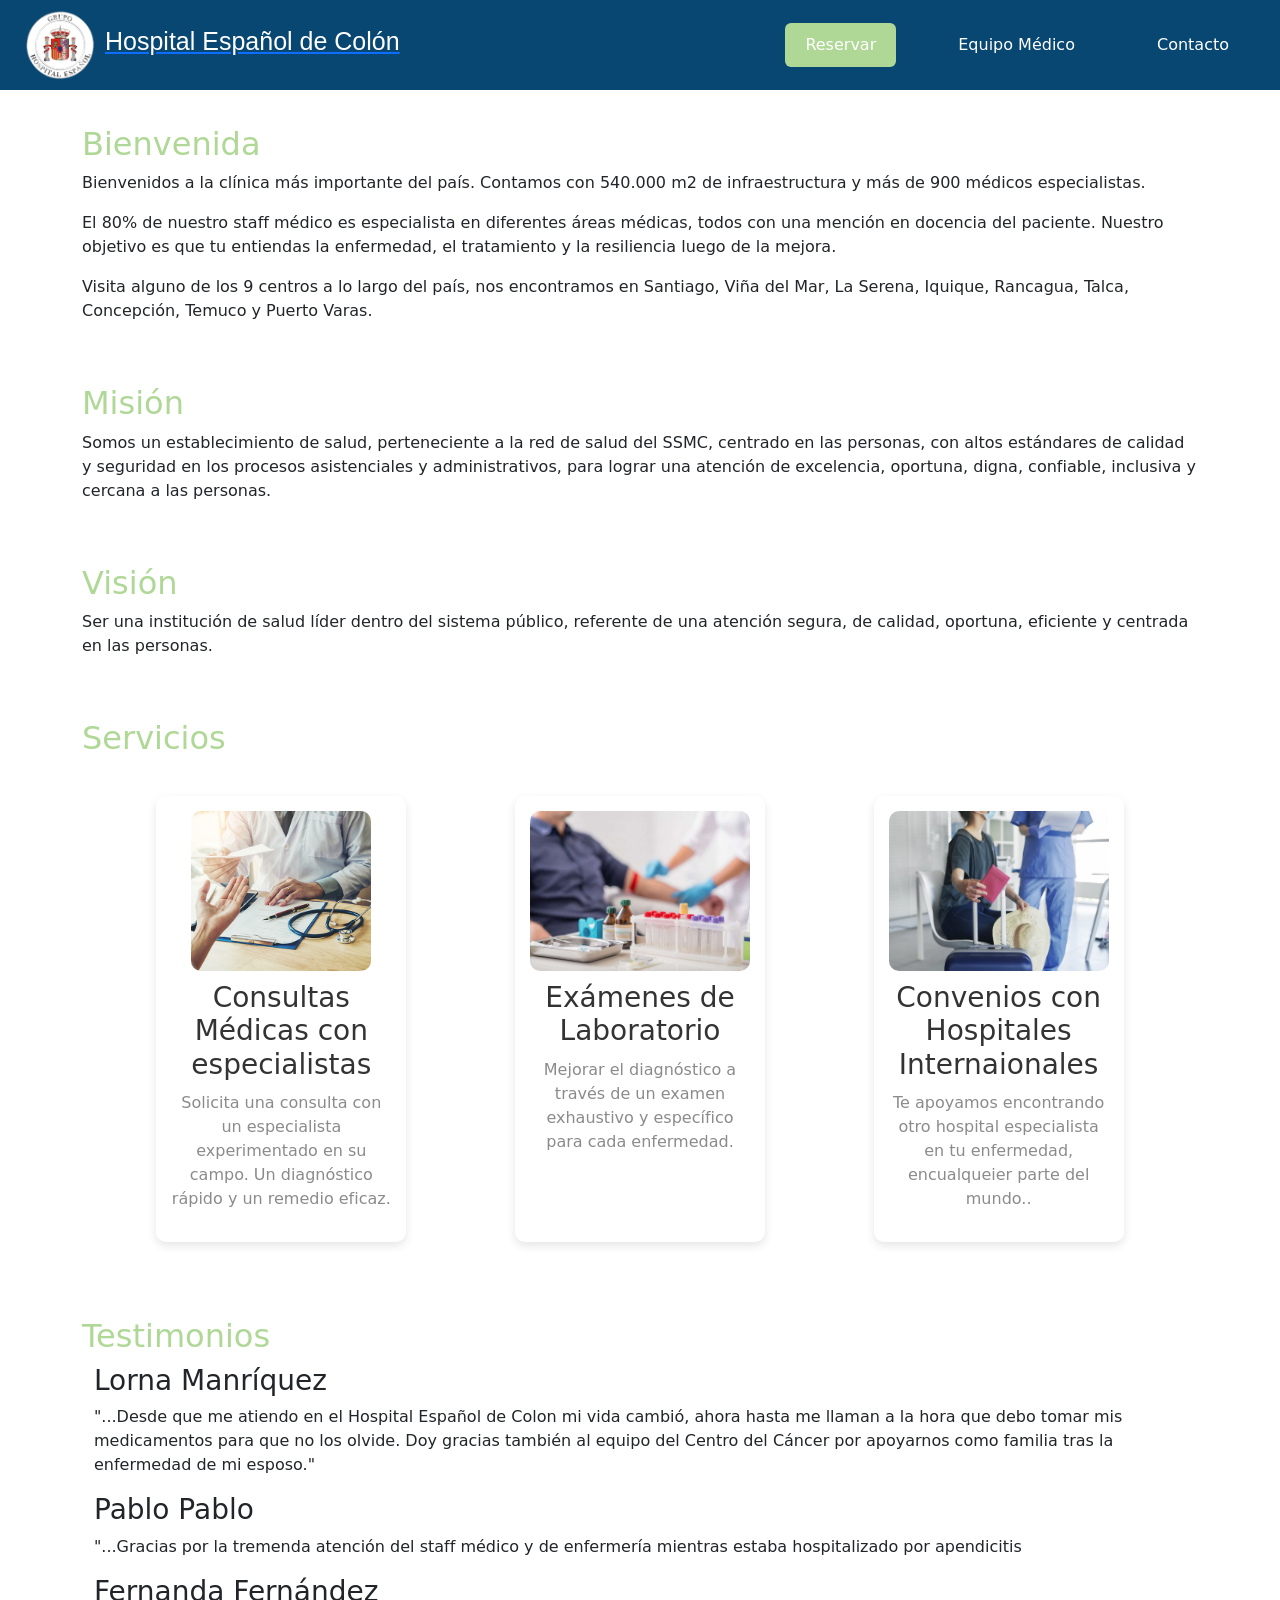
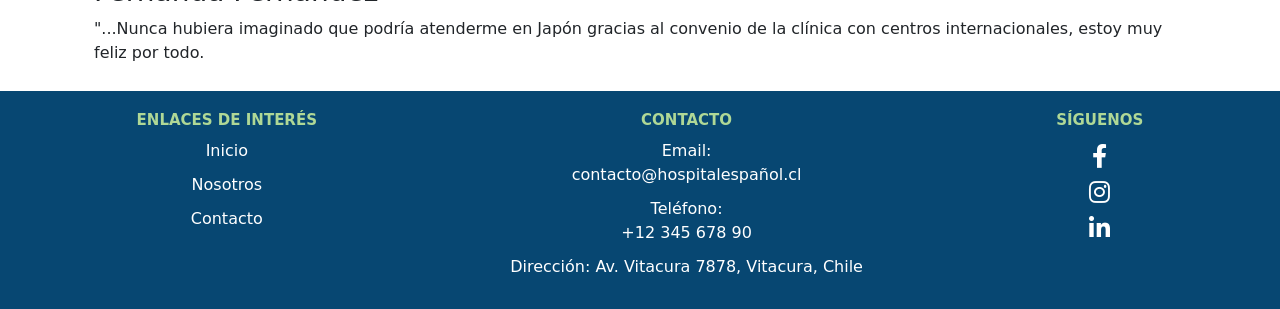
<file: index.html>
<!DOCTYPE html>
<html lang="es">
<head>
    <meta charset="UTF-8">
    <meta name="viewport" content="width=device-width, initial-scale=1.0">
    <title>Hospital Español de Colón</title>
    <link rel = "stylesheet" href="styles/main.css">
    <link rel="stylesheet" href="bootstrap-5.3.3-dist/css/bootstrap.min.css">
    <link rel="stylesheet" href="https://cdnjs.cloudflare.com/ajax/libs/font-awesome/6.0.0-beta3/css/all.min.css">
    
</head>
<body class = "color-cuerpo">
    <header>
        <a href = "index.html" class = "logo">
            <img src="resources/images/Logo.png" alt="Logo HEDC" class="logo-img">
            <h1 class="logo-nombre"> Hospital Español de Colón</h1>
        </a>

        <nav>
            <!-- MENU HORIZONTAL -->
            <ul class="menu">
                <li><a class="Destacado"    href = "reservar.html">        Reservar</a></li>
                <li><a class="Botoncito"    href = "Equipo-Médico.html">   Equipo Médico</a></li>
                <li><a class="Botoncito"    href = "Contacto.html">             Contacto</a></li>
            </ul>
            <!-- MENU VERTICAL -->
            <div class="dropdown">
                <button class="dropbtn">MENU</button>
                <div class="dropdown-content">
                    <a class="Destacado"    href = "reservar.html"> Reservar</a>
                    <a class="Botoncito"    href = "Equipo-Médico.html">Equipo Médico</a>
                    <a class="Botoncito"    href = "Contacto.html"> Contacto</a>
                </div>
            </div>
        </nav>

    </header>








    <body>
        <div class="container Set">
            <h2 class="Titulo1"> Bienvenida</h2>
            <p> Bienvenidos a la clínica más importante del país. Contamos con 540.000 m2 de infraestructura y más de 900 médicos especialistas.</p>
            <p> El 80% de nuestro staff médico es especialista en diferentes áreas médicas, todos con una mención en docencia del paciente. Nuestro objetivo es que tu entiendas la enfermedad, el tratamiento y la resiliencia luego de la mejora.</p>
            <p> Visita alguno de los 9 centros a lo largo del país, nos encontramos en Santiago, Viña del Mar, La Serena, Iquique, Rancagua, Talca, Concepción, Temuco y Puerto Varas.</p>
                
        </div>

        <div class="container Set">
            <h2 class="Titulo1">Misión</h2>
            <p> Somos un establecimiento de salud, perteneciente a la red de salud del SSMC, centrado en las personas, con altos estándares de calidad y seguridad en los procesos asistenciales y administrativos, para lograr una atención de excelencia, oportuna, digna, confiable, inclusiva y cercana a las personas.    </p>
        </div>

        <div class="container Set">
            <h2 class="Titulo1">Visión</h2>
            <p>Ser una institución de salud líder dentro del sistema público, referente de una atención segura, de calidad, oportuna, eficiente y centrada en las personas. </p>
        </div>

        <div class="container Set">
            <h2 class="Titulo1"> Servicios</h2>

            <div class="services-container">
                <div class="service">
                    <img src="resources/images/servicio1.jpg" alt="Consulta Médica">
                    <h3>Consultas Médicas con especialistas</h3>
                    <p>Solicita una consulta con un especialista experimentado en su campo. Un diagnóstico rápido y un remedio eficaz.</p>
                </div>
        
                <div class="service">
                    <img src="resources/images/servicio2.jpeg" alt="Exámenes de laboratorio">
                    <h3>Exámenes de Laboratorio</h3>
                    <p>Mejorar el diagnóstico a través de un examen exhaustivo y específico para cada enfermedad.</p>
                </div>
        
                <div class="service">
                    <img src="resources/images/servicio3.webp" alt="Convenio con centros internaionales">
                    <h3>Convenios con Hospitales Internaionales</h3>
                    <p>Te apoyamos encontrando otro hospital especialista en tu enfermedad, encualqueier parte del mundo..</p>
                </div>
            </div>
        </div>

        
        <div class="container Set">

            <h2 class="Titulo1"> Testimonios</h2>

            <div class="container">
                <h3>Lorna Manríquez</h3>
                <p> "...Desde que me atiendo en el Hospital Español de Colon mi vida cambió, ahora hasta me llaman a la hora que debo tomar mis medicamentos para que no los olvide. Doy gracias también al equipo del Centro del Cáncer por apoyarnos como familia tras la enfermedad de mi esposo."</p>        
            </div>
            <div class="container">
                <h3>Pablo Pablo</h3>
                <p> "...Gracias por la tremenda atención del staff médico y de enfermería mientras estaba hospitalizado por apendicitis</p>
            </div>
            <div class="container">
                <h3> Fernanda Fernández</h3>
                <p> "...Nunca hubiera imaginado que podría atenderme en Japón gracias al convenio de la clínica con centros internacionales, estoy muy feliz por todo.</p>
            </div>
        </div>

    </body>









    <footer>
        <div class="footer-container">
            <div class="footer-column">
                <h3 class = "fw-bold">Enlaces de Interés</h3>
                <a href="index.html">Inicio</a>
                <a href="Equipo Medico.html">Nosotros</a>
                <a href="Contacto.html">Contacto</a>
            </div>

            <div class="footer-column contact-info">
                <h3 class = "fw-bold" >Contacto</h3>
                <p>Email: <a href="mailto:contacto@hospitalespañol.cl">contacto@hospitalespañol.cl</a></p>
                <p>Teléfono: <a href="tel:+1234567890">+12 345 678 90</a></p>
                <p>Dirección: Av. Vitacura 7878, Vitacura, Chile</p>
            </div>
            

            <div class="footer-column">
                <h3 class = "fw-bold">Síguenos</h3>
                <div class="social-icons">
                    <a href="https://www.facebook.com" target="Facebook" aria-label="Facebook">
                        <i class="fab fa-facebook-f"></i>
                    </a>
                    <a href="https://www.instagram.com" target="Instagram" aria-label="Instagram">
                        <i class="fab fa-instagram"></i>
                    </a>
                    <a href="https://www.linkedin.com" target="Linkedin" aria-label="LinkedIn">
                        <i class="fab fa-linkedin-in"></i>
                    </a>
                </div>
            </div>


        </div>
    </footer>
</body>
</html>
</file>
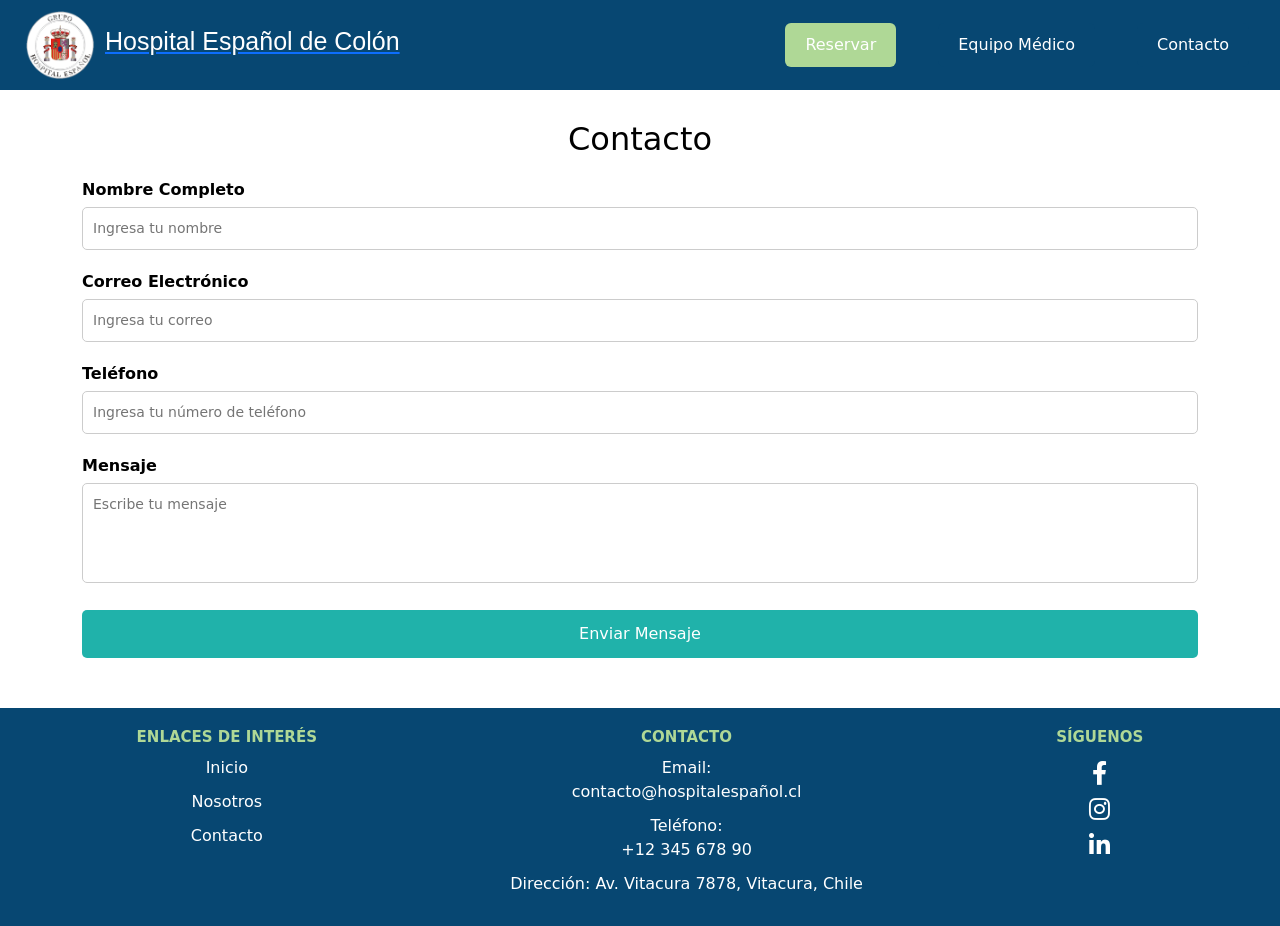
<file: Contacto.html>
<!DOCTYPE html>
<html lang="es">
<head>
    <meta charset="UTF-8">
    <meta name="viewport" content="width=device-width, initial-scale=1.0">
    <title>Hospital Español de Colón</title>
    <link rel = "stylesheet" href="styles/main.css">
    <link rel="stylesheet" href="bootstrap-5.3.3-dist/css/bootstrap.min.css">
    <link rel="stylesheet" href="https://cdnjs.cloudflare.com/ajax/libs/font-awesome/6.0.0-beta3/css/all.min.css">
    <script type="module" src="JS/Contact-form/index.js"></script>

</head>



<body class = "color-cuerpo">

    <header>
        <a href = "index.html" class = "logo">
            <img src="resources/images/Logo.png" alt="Logo HEDC" class="logo-img">
            <h1 class="logo-nombre"> Hospital Español de Colón</h1>
        </a>

        <nav>
            <!-- MENU HORIZONTAL -->
            <ul class="menu">
                <li><a class="Destacado"    href = "reservar.html">        Reservar</a></li>
                <li><a class="Botoncito"    href = "Equipo-Médico.html">   Equipo Médico</a></li>
                <li><a class="Botoncito"    href = "Contacto.html">             Contacto</a></li>
            </ul>
            <!-- MENU VERTICAL -->
            <div class="dropdown">
                <button class="dropbtn">MENU</button>
                <div class="dropdown-content">
                    <a class="Destacado"    href = "reservar.html"> Reservar</a>
                    <a class="Botoncito"    href = "Equipo-Médico.html">Equipo Médico</a>
                    <a class="Botoncito"    href = "Contacto.html"> Contacto</a>
                </div>
            </div>
        </nav>

    </header>

    <div id="modal" class="modal">
        <div class="modal-content modal-dialog modal-dialog-centered" id="modal-content">
            <span class="close">&times;</span>
            <h3>Resumen de tu mensaje</h3>
        </div>
    </div>
    


    <div class="contact-form container">
        <h2>Contacto</h2>

        <!-- <form id=contact-form action="/contact" method="POST"> -->
        <form id=contact-form method="POST">
    
            <div class="form-group">
                <label for="name">Nombre Completo</label>
                <input type="text" id="name" name="name" placeholder="Ingresa tu nombre" required>
            </div>

            <div class="form-group">
                <label for="email">Correo Electrónico</label>
                <input type="email" id="email" name="email" placeholder="Ingresa tu correo" required>
            </div>

            <div class="form-group">
                <label for="phone">Teléfono</label>
                <input type="tel" id="phone" name="phone" placeholder="Ingresa tu número de teléfono" required>
            </div>

            <div class="form-group">
                <label for="message">Mensaje</label>
                <textarea id="message" name="message" placeholder="Escribe tu mensaje" required></textarea>
            </div>

            <input type="submit" value="Enviar Mensaje">
        </form>

        <div id="resultado"></div>
    </div>


    
    <footer>
        <div class="footer-container">
            <div class="footer-column">
                <h3 class = "fw-bold">Enlaces de Interés</h3>
                <a href="index.html">Inicio</a>
                <a href="Equipo-Medico.html">Nosotros</a>
                <a href="Contacto.html">Contacto</a>
            </div>

            <div class="footer-column contact-info">
                <h3 class = "fw-bold" >Contacto</h3>
                <p>Email: <a href="mailto:contacto@hospitalespañol.cl">contacto@hospitalespañol.cl</a></p>
                <p>Teléfono: <a href="tel:+1234567890">+12 345 678 90</a></p>
                <p>Dirección: Av. Vitacura 7878, Vitacura, Chile</p>
            </div>
            

            <div class="footer-column">
                <h3 class = "fw-bold">Síguenos</h3>
                <div class="social-icons">
                    <a href="https://www.facebook.com" target="Facebook" aria-label="Facebook">
                        <i class="fab fa-facebook-f"></i>
                    </a>
                    <a href="https://www.instagram.com" target="Instagram" aria-label="Instagram">
                        <i class="fab fa-instagram"></i>
                    </a>
                    <a href="https://www.linkedin.com" target="Linkedin" aria-label="LinkedIn">
                        <i class="fab fa-linkedin-in"></i>
                    </a>
                </div>
            </div>


        </div>
    </footer>
</body>
</html>
</file>
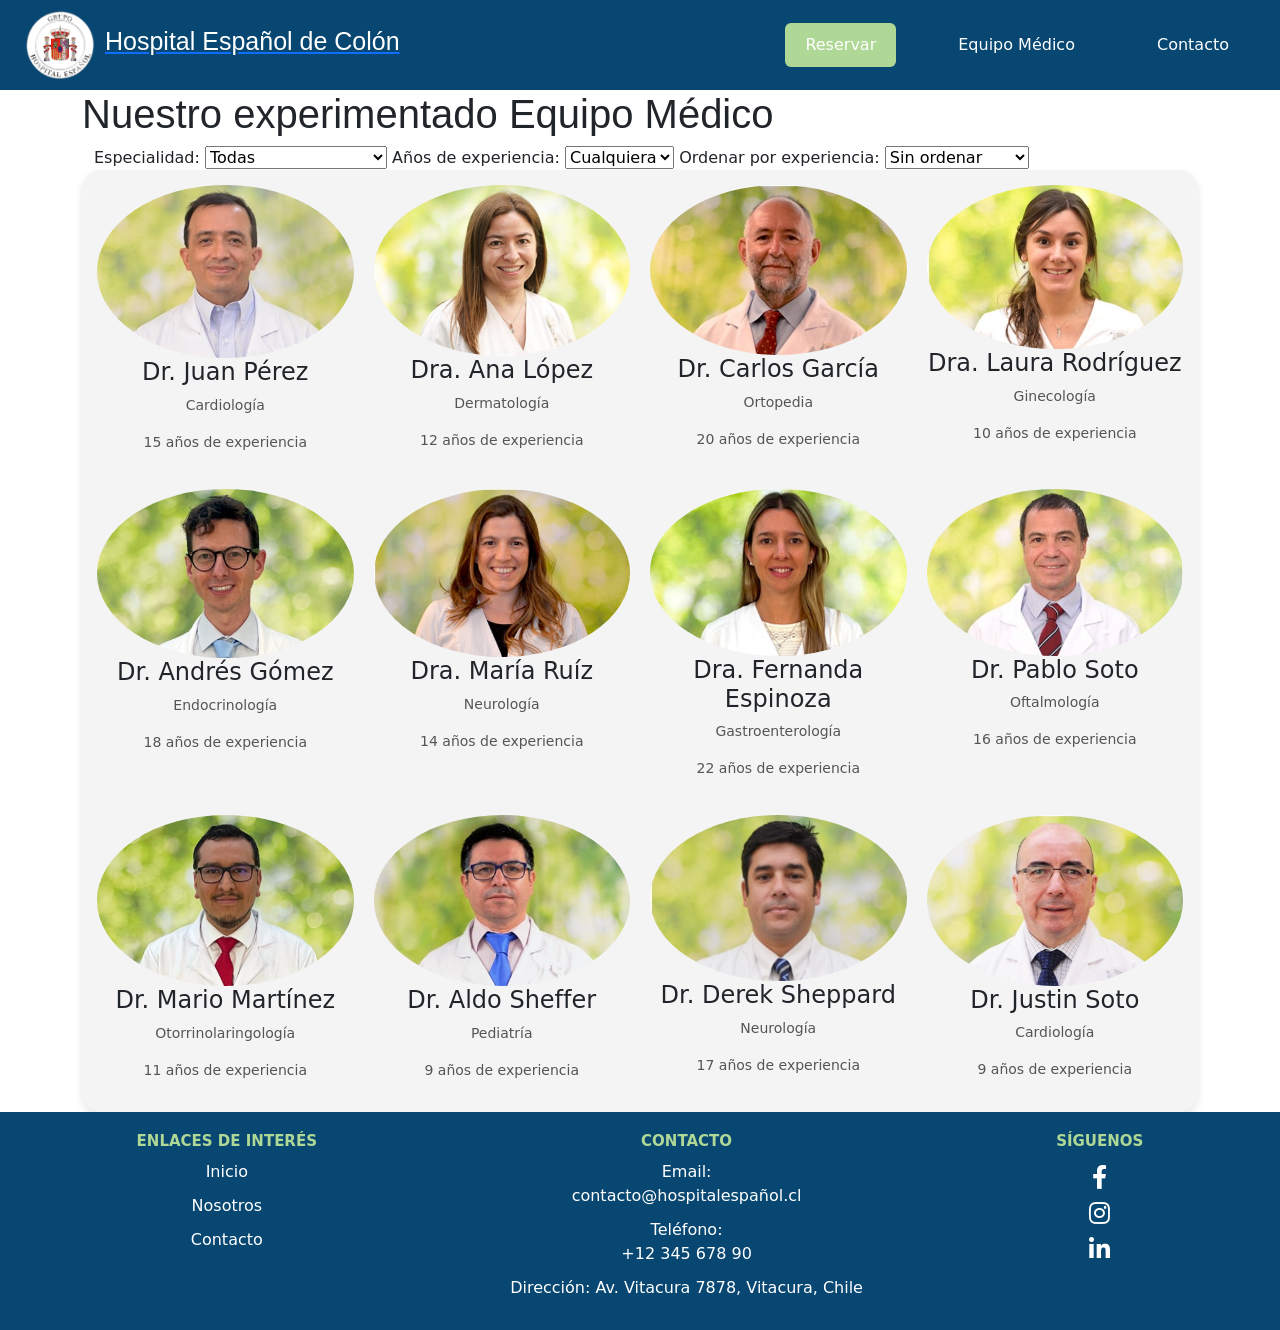
<file: Equipo-Médico.html>
<!DOCTYPE html>
<html lang="es">
<head>
    <meta charset="UTF-8">
    <meta name="viewport" content="width=device-width, initial-scale=1.0">
    <title>Hospital Español de Colón</title>
    <link rel="stylesheet" href="styles/main.css">
    <link rel="stylesheet" href="bootstrap-5.3.3-dist/css/bootstrap.min.css">
    <link rel="stylesheet" href="https://cdnjs.cloudflare.com/ajax/libs/font-awesome/6.0.0-beta3/css/all.min.css">

</head>
<body class="color-cuerpo">
    <header>
        <a href="index.html" class="logo">
            <img src="resources/images/Logo.png" alt="Logo HEDC" class="logo-img">
            <h1 class="logo-nombre">Hospital Español de Colón</h1>
        </a>

        <nav>
            <!-- MENU HORIZONTAL -->
            <ul class="menu">
                <li><a class="Destacado" href="reservar.html">Reservar</a></li>
                <li><a class="Botoncito" href="Equipo-Médico.html">Equipo Médico</a></li>
                <li><a class="Botoncito" href="Contacto.html">Contacto</a></li>
            </ul>
            <!-- MENU VERTICAL -->
            <div class="dropdown">
                <button class="dropbtn">MENU</button>
                <div class="dropdown-content">
                    <a class="Destacado" href="reservar.html">Reservar</a>
                    <a class="Botoncito" href="Equipo-Médico.html">Equipo Médico</a>
                    <a class="Botoncito" href="Contacto.html">Contacto</a>
                </div>
            </div>
        </nav>

    </header>

    <main>
        <section class="container">
            <h1>Nuestro experimentado Equipo Médico</h1>

            <!-- Filtros -->
            <div class="container">
                <label for="specialty-filter">Especialidad:</label>
                <select id="specialty-filter">
                    <option value="all">Todas</option>
                    <option value="Cardiología">Cardiología</option>
                    <option value="Dermatología">Dermatología</option>
                    <option value="Ortopedia">Ortopedia</option>
                    <option value="Ginecología">Ginecología</option>
                    <option value="Endocrinología">Endocrinología</option>
                    <option value="Neurología">Neurología</option>
                    <option value="Gastroenterología">Gastroenterología</option>
                    <option value="Oftalmología">Oftalmología</option>
                    <option value="Otorrinolaringología">Otorrinolaringología</option>
                    <option value="Pediatría">Pediatría</option>
                    
                </select>
            
                <label class=inline-block for="experience-filter">Años de experiencia:</label>
                <select id="experience-filter">
                    <option value="all">Cualquiera</option>
                    <option value="5">5+</option>
                    <option value="10">10+</option>
                    <option value="15">15+</option>
                </select>


                <label class=inline-block for="sort-experience">Ordenar por experiencia:</label>
                <select id="sort-experience">
                    <option value="none">Sin ordenar</option>
                    <option value="asc">Menor a mayor</option>
                    <option value="desc">Mayor a menor</option>
                </select>
            </div>

            <!-- Contenedor dinámico para las tarjetas -->
            <div id="team-container" class="team-container team-card">
                <!-- Las tarjetas serán generadas aquí dinámicamente con JS -->
            </div>
        </section>
    </main>

    <footer>
        <div class="footer-container">
            <div class="footer-column">
                <h3 class="fw-bold">Enlaces de Interés</h3>
                <a href="index.html">Inicio</a>
                <a href="Equipo-Médico.html">Nosotros</a>
                <a href="Contacto.html">Contacto</a>
            </div>

            <div class="footer-column contact-info">
                <h3 class="fw-bold">Contacto</h3>
                <p>Email: <a href="mailto:contacto@hospitalespañol.cl">contacto@hospitalespañol.cl</a></p>
                <p>Teléfono: <a href="tel:+1234567890">+12 345 678 90</a></p>
                <p>Dirección: Av. Vitacura 7878, Vitacura, Chile</p>
            </div>


            <div class="footer-column">
                <h3 class="fw-bold">Síguenos</h3>
                <div class="social-icons">
                    <a href="https://www.facebook.com" target="Facebook" aria-label="Facebook">
                        <i class="fab fa-facebook-f"></i>
                    </a>
                    <a href="https://www.instagram.com" target="Instagram" aria-label="Instagram">
                        <i class="fab fa-instagram"></i>
                    </a>
                    <a href="https://www.linkedin.com" target="LinkedIn" aria-label="LinkedIn">
                        <i class="fab fa-linkedin-in"></i>
                    </a>
                </div>
            </div>


        </div>


    </footer>

    <!-- Enlace al archivo JS -->
    <script src="JS/Personal/loadDoctorsEstaticos.js"></script>
</body>
</html>
</file>
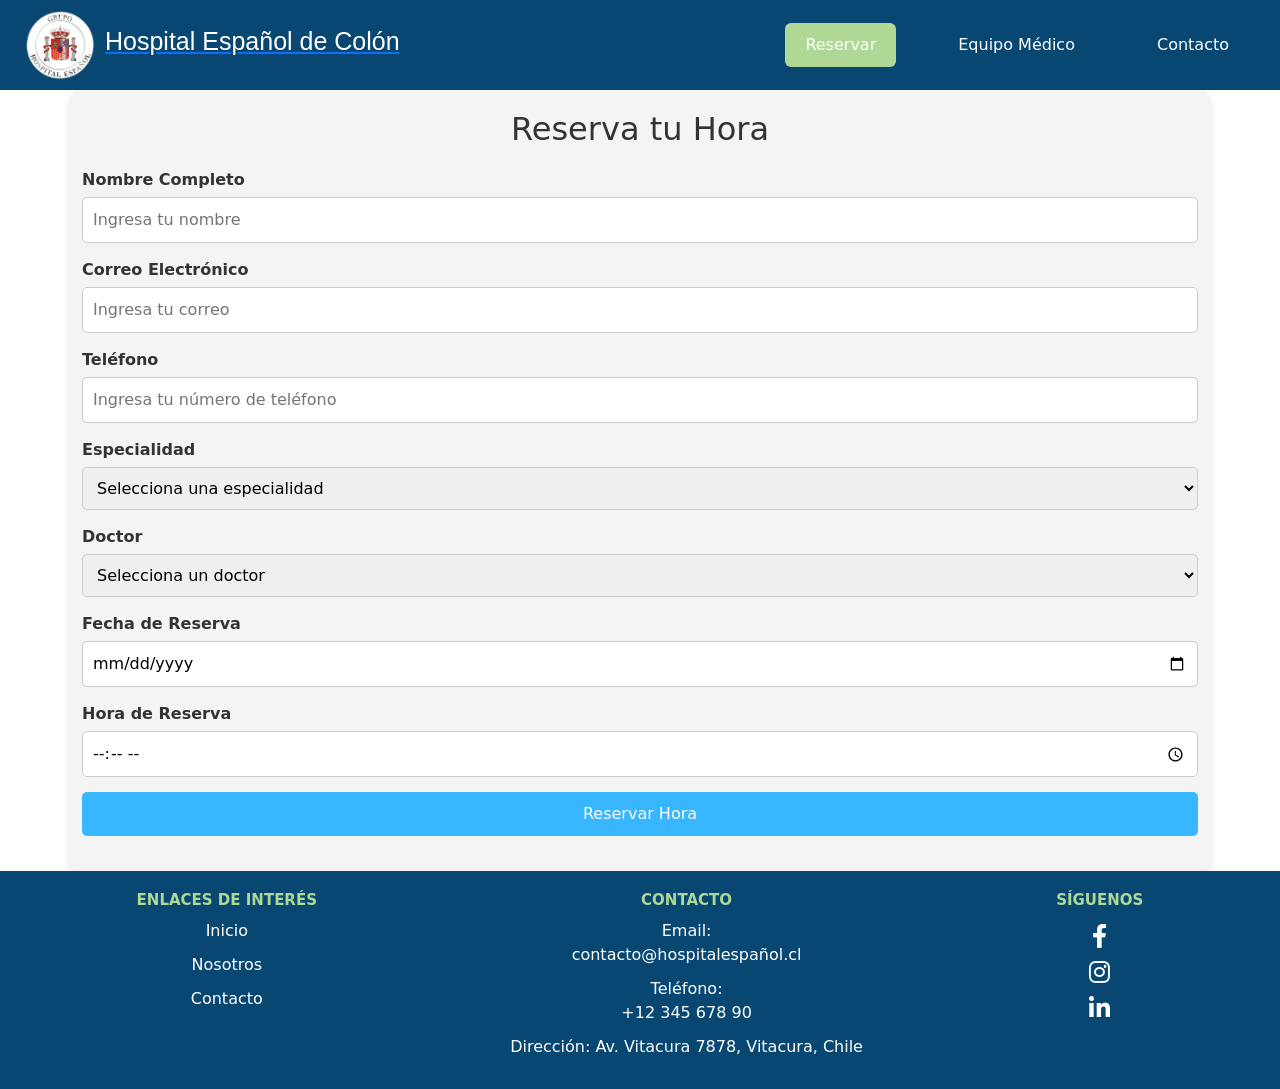
<file: reservar.html>
<!DOCTYPE html>
<html lang="es">
<head>
    <meta charset="UTF-8">
    <meta name="viewport" content="width=device-width, initial-scale=1.0">
    <title>Hospital Español de Colón</title>
    <link rel = "stylesheet" href="styles/main.css">
    <link rel="stylesheet" href="bootstrap-5.3.3-dist/css/bootstrap.min.css">
    <link rel="stylesheet" href="https://cdnjs.cloudflare.com/ajax/libs/font-awesome/6.0.0-beta3/css/all.min.css">
    
</head>
<body class = "color-cuerpo">
    <header>
        <a href = "index.html" class = "logo">
            <img src="resources/images/Logo.png" alt="Logo HEDC" class="logo-img">
            <h1 class="logo-nombre"> Hospital Español de Colón</h1>
        </a>

        <nav>
            <!-- MENU HORIZONTAL -->
            <ul class="menu">
                <li><a class="Destacado"    href = "reservar.html">        Reservar</a></li>
                <li><a class="Botoncito"    href = "Equipo-Médico.html">   Equipo Médico</a></li>
                <li><a class="Botoncito"    href = "Contacto.html">             Contacto</a></li>
            </ul>
            <!-- MENU VERTICAL -->
            <div class="dropdown">
npm init -y
                <div class="dropdown-content">
                    <a class="Destacado"    href = "reservar.html"> Reservar</a>
                    <a class="Botoncito"    href = "Equipo-Médico.html">Equipo Médico</a>
                    <a class="Botoncito"    href = "Contacto.html"> Contacto</a>
                </div>
            </div>
        </nav>

    </header>




    <div class="container reservation-form ">
        <h2>Reserva tu Hora</h2>

        <form action="/reserva" method="POST">

            <label for="name">Nombre Completo</label>
            <input type="text" id="name" name="name" placeholder="Ingresa tu nombre" required>


            <label for="email">Correo Electrónico</label>
            <input type="email" id="email" name="email" placeholder="Ingresa tu correo" required>


            <label for="phone">Teléfono</label>
            <input type="tel" id="phone" name="phone" placeholder="Ingresa tu número de teléfono" required>


            <label for="specialty">Especialidad</label>
            <select id="specialty" name="specialty" required>
                <option value="" disabled selected>Selecciona una especialidad</option>
                <option value="cardiologia">Cardiología</option>
                <option value="neurologia">Neurología</option>
                <option value="neumologia">Neumología</option>
                <option value="dermatologia">Dermatología</option>
                <option value="pediatria">Pediatría</option>
            </select>

            <label for="doctor">Doctor</label>
            <select id="doctor" name="doctor" required>
                <option value="" disabled selected>Selecciona un doctor</option>
                <option value="dr_perez">Dr. Juan Pérez</option>
                <option value="dra_lopez">Dra. Ana López</option>
                <option value="dr_garcia">Dr. Carlos García</option>
                <option value="dra_rodriguez">Dra. Laura Rodríguez</option>
            </select>

            <div class="form-group">
                <label for="date">Fecha de Reserva</label>
                <input type="date" id="date" name="date" required>
            </div>

            <div class="form-group">
                <label for="time">Hora de Reserva</label>
                <input type="time" id="time" name="time" required>
            </div>

            <input type="submit" value="Reservar Hora">
        </form>
    </div>








    <footer>
        <div class="footer-container">
            <div class="footer-column">
                <h3 class = "fw-bold">Enlaces de Interés</h3>
                <a href="index.html">Inicio</a>
                <a href="Equipo-Medico.html">Nosotros</a>
                <a href="Contacto.html">Contacto</a>
            </div>

            <div class="footer-column contact-info">
                <h3 class = "fw-bold" >Contacto</h3>
                <p>Email: <a href="mailto:contacto@hospitalespañol.cl">contacto@hospitalespañol.cl</a></p>
                <p>Teléfono: <a href="tel:+1234567890">+12 345 678 90</a></p>
                <p>Dirección: Av. Vitacura 7878, Vitacura, Chile</p>
            </div>
            

            <div class="footer-column">
                <h3 class = "fw-bold">Síguenos</h3>
                <div class="social-icons">
                    <a href="https://www.facebook.com" target="Facebook" aria-label="Facebook">
                        <i class="fab fa-facebook-f"></i>
                    </a>
                    <a href="https://www.instagram.com" target="Instagram" aria-label="Instagram">
                        <i class="fab fa-instagram"></i>
                    </a>
                    <a href="https://www.linkedin.com" target="Linkedin" aria-label="LinkedIn">
                        <i class="fab fa-linkedin-in"></i>
                    </a>
                </div>
            </div>


        </div>
    </footer>
</body>
</html>
</file>
<file: styles/main.css>
@charset "UTF-8";
h1 {
  color: #074772;
  font-family: "Didot", sans-serif;
}

h2 {
  size: small;
}

body {
  display: flex;
  flex-direction: column;
  min-height: 100vh; /* Asegura que el body ocupe al menos el 100% de la altura de la pantalla */
  margin: 0; /* Eliminar márgenes por defecto */
}

/* Hacer que el contenido principal ocupe el espacio disponible */
.container.Set {
  flex: 1; /* El contenido de la página debe ocupar el espacio disponible */
}

header {
  display: flex;
  justify-content: space-between;
  align-items: center;
  padding: 10px 10px;
  background-color: #074772;
  position: relative;
}

.logo {
  display: flex;
  align-items: center;
}

.logo-img {
  height: 70px;
  width: auto;
  margin-right: 10px;
  margin-left: 15px;
}

.logo-nombre {
  vertical-align: auto;
  color: #fff;
  font-size: 25px;
  text-decoration: none;
  font-family: "Arial", sans-serif;
}

.nav-link {
  list-style: none;
  display: list-item;
  margin: 0;
  padding: 0;
}

.reservar {
  display: flex;
  background-color: #afd896;
  color: #111111;
}

@media (max-width: 767px) {
  .logo-nombre {
    font-size: 16px;
  }
}
@media (min-width: 768px) and (max-width: 1024px) {
  .logo-nombre {
    font-size: 20px;
  }
}
nav {
  color: #fff;
  font-weight: 400;
  display: inline-flex;
  text-decoration: none;
  color: #fff;
}

.menu {
  display: inline-flex;
  list-style: none;
  padding: 0;
  margin: 0;
}

.menu ul {
  list-style-type: none;
  margin: 0;
  padding: 0;
  overflow: hidden;
  background-color: transparent;
}

.menu li {
  margin: 0 15px;
  float: left;
  border: 1px solid transparent;
}

.menu li a {
  color: #fff;
  text-decoration: none;
  padding: 10px 15px;
  display: block;
  color: #fff;
  text-align: center;
  padding: 6px 16px;
  text-decoration: none;
  border-radius: 6px;
}

.menu li a:hover {
  color: #fff;
  background-color: #236c9d;
}

.Destacado {
  background-color: #afd896;
  color: #074772;
  text-decoration: none;
}

.Botoncito {
  background-color: #074772;
  color: #fff;
  text-decoration: none;
}

.dropbtn {
  background-color: #236c9d;
  border-radius: 10%;
  color: #fff;
  padding: 16px;
  font-size: 16px;
  border: none;
  display: none;
}

.dropdown {
  display: none;
}

@media (max-width: 767px) {
  .menu {
    display: none;
  }
  .dropbtn {
    display: flex;
  }
  .dropdown {
    font-size: small;
    position: relative;
    display: inline-block;
    padding: 15px;
  }
  .dropdown-content {
    display: none;
    position: absolute;
    background-color: #fff;
    min-width: 160px;
    box-shadow: 0px 8px 16px 0px #111111;
    z-index: 1;
  }
  .dropdown-content a {
    color: #fff;
    padding: 12px 16px;
    text-decoration: none;
    display: block;
    margin-right: 50px;
  }
  .dropdown-content a:hover {
    color: #fff;
    background-color: #236c9d;
  }
  .dropdown:hover .dropdown-content {
    display: block;
  }
  .dropdown:hover .dropbtn {
    background-color: #236c9d;
    border-radius: 40%;
  }
  .Destacado {
    color: #111111;
  }
}
/* Menú en pantallas entre 768px y 1024px (tablets) */
@media (min-width: 768px) and (max-width: 1024px) {
  .menu {
    display: flex;
    justify-content: space-around;
  }
  .menu-toggle {
    display: none;
  }
  .menu li {
    margin: 0 10px;
  }
  .menu li a {
    padding: 8px 12px;
  }
  .dropdown {
    display: none;
  }
}
/* Menú en pantallas grandes (escritorios) */
@media (min-width: 1024px) {
  .menu {
    display: flex;
    justify-content: space-evenly;
  }
  .menu li {
    margin: 0 20px;
  }
  .menu li a {
    padding: 10px 20px;
  }
  .dropdown {
    display: none;
  }
}
footer {
  text-align: center;
  padding: 10px 0;
  bottom: 0;
  width: 100%;
  background-color: #074772;
  color: #fff;
  text-align: center;
}

.footer-container {
  display: flex;
  justify-content: space-around;
  flex-wrap: wrap;
  max-width: 1200px;
  margin: 0 auto;
}

.footer-column {
  flex: auto;
  margin: 10px;
  min-width: 200px;
}

.footer-column h3 {
  font-size: 15px;
  margin-bottom: 10px;
  text-transform: uppercase;
  color: #afd896;
}

.footer-column a {
  color: #fff;
  text-decoration: none;
  display: block;
  margin-bottom: 10px;
}

.footer-column a:hover {
  color: #afd896;
}

.contact-info p {
  margin: 10px 0;
}

.social-icons a {
  color: #fff;
  font-size: 24px;
  margin: 0 10px;
  text-decoration: none;
}

.social-icons a:hover {
  color: #afd896;
}

@media (max-width: 767px) {
  .footer {
    padding: 0;
  }
  .footer-column {
    font-size: 10px;
  }
  .social-icons a {
    color: #fff;
    font-size: 14px;
    margin: 0 10px;
    text-decoration: none;
  }
}
.services-container {
  display: flex;
  justify-content: space-around; /* Espacio entre los servicios */
  flex-wrap: wrap; /* Permite que los elementos se muevan a la siguiente línea si es necesario */
  padding: 20px;
  max-width: 1200px; /* Máximo ancho del contenedor */
  margin: 0 auto; /* Centra el contenedor */
}

.service {
  background-color: #fff;
  border-radius: 10px;
  box-shadow: 0 4px 10px rgba(0, 0, 0, 0.1);
  margin: 10px;
  padding: 15px;
  width: 250px;
  text-align: center;
}

.service img {
  max-width: 100%;
  height: 160px;
  border-radius: 10px;
}

.service h3 {
  margin: 10px 0;
  color: #333;
}

.service p {
  color: #8b8b8b;
}

.Set {
  margin-top: 10px;
  margin-bottom: 10px;
  flex: 1;
}

.Titulo1 {
  margin-top: 25px;
  color: #afd896;
}

.cuerpo-lleno {
  display: flex;
}

.reservation-form {
  max-width: 600px;
  margin: 0 auto;
  padding: 20px;
  background-color: #f4f4f4;
  border-radius: 10px;
  box-shadow: 0 4px 8px rgba(0, 0, 0, 0.1);
}

.reservation-form h2 {
  text-align: center;
  color: #333;
  margin-bottom: 20px;
}

/* Estilos para los campos del formulario */
.reservation-form label {
  display: block;
  margin-bottom: 5px;
  font-weight: bold;
  color: #333;
}

.reservation-form input,
.reservation-form select {
  width: 100%;
  padding: 10px;
  margin-bottom: 15px;
  border: 1px solid #ccc;
  border-radius: 5px;
  box-sizing: border-box;
}

.reservation-form input[type=submit] {
  background-color: #38b6ff;
  color: white;
  border: none;
  cursor: pointer;
  font-size: 16px;
  transition: background-color 0.3s;
}

.reservation-form input[type=submit]:hover {
  background-color: #005f99;
}

.contact-form {
  justify-items: center;
  background-color: white;
  padding: 30px;
  border-radius: 10px;
  box-shadow: #ccc;
  max-width: 400px;
  width: 100%;
}

.contact-form h2 {
  text-align: center;
  color: black;
  margin-bottom: 20px;
}

.contact-form label {
  display: block;
  margin-bottom: 5px;
  font-weight: bold;
  color: black;
}

.contact-form input,
.contact-form textarea {
  width: 100%;
  padding: 10px;
  margin-bottom: 20px;
  border: 1px solid #ccc;
  border-radius: 5px;
  font-size: 14px;
  box-sizing: border-box;
  align-items: center;
}

.contact-form textarea {
  resize: none;
  height: 100px;
}

.contact-form input[type=submit] {
  background-color: lightseagreen;
  color: white;
  border: none;
  padding: 12px;
  font-size: 16px;
  border-radius: 5px;
  cursor: pointer;
  transition: background-color 0.3s;
  width: 100%;
}

.contact-form input[type=submit]:hover {
  background-color: gray;
}

.team-container {
  display: grid;
  grid-template-columns: repeat(auto-fit, minmax(250px, 1fr));
  gap: 20px;
  padding: 20px;
  max-width: 1200px;
  margin: 0 auto;
}

.team-card {
  background-color: #f4f4f4;
  border-radius: 20px;
  text-align: center;
  padding: 15px;
  box-shadow: 0 4px 8px rgba(0, 0, 0, 0.1);
}

.team-card img {
  width: 100%;
  height: auto;
  border-radius: 50%;
  -o-object-fit: cover;
     object-fit: cover;
}

.team-card h3 {
  margin: 15px 0 5px;
  font-size: 18px;
  color: #333;
}

.team-card p {
  font-size: 14px;
  color: #555;
}/*# sourceMappingURL=main.css.map */
</file>
